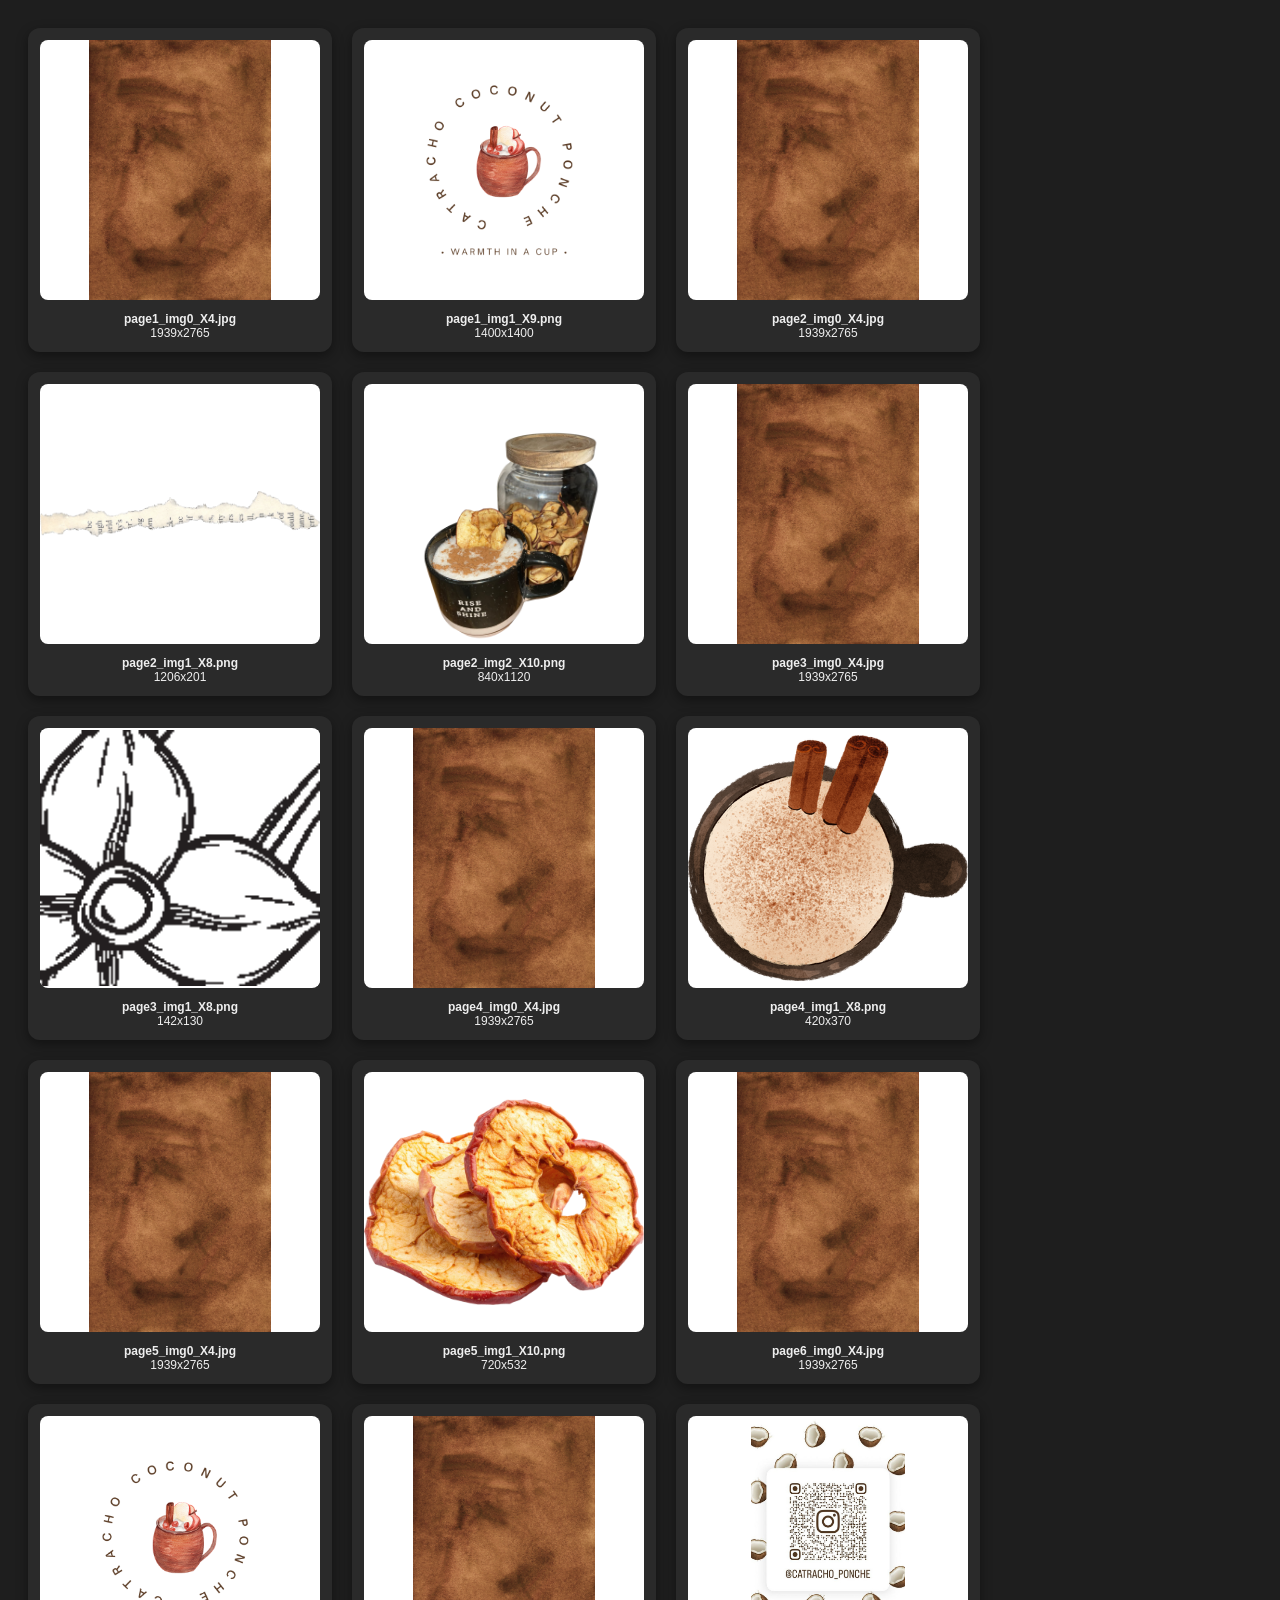
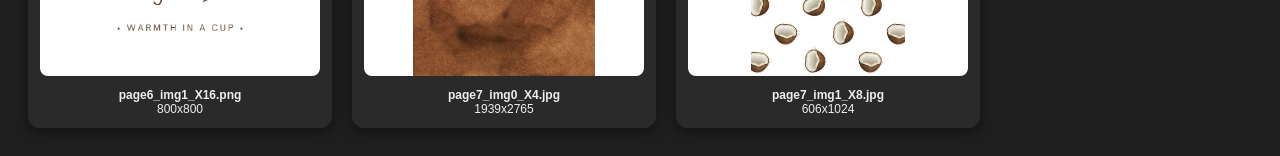
<file: extracted_pdf_images/preview_pdf_imgs.html>
<!DOCTYPE html>
<html><head><meta charset='utf-8'><title>PDF Extracted Images</title></head>
<body style='font-family:sans-serif; background:#1e1e1e; color:#eee; display:flex; flex-wrap:wrap; gap:20px; padding:20px;'>
<div style='background:#2a2a2a; border-radius:12px; padding:12px; width:280px; box-shadow:0 4px 12px rgba(0,0,0,0.4); text-align:center;'>
<img src='page1_img0_X4.jpg' style='width:100%; height:260px; object-fit:contain; border-radius:8px; background:#fff;'>
<p style='font-size:12px; word-break:break-all; margin:8px 0 0;'><b>page1_img0_X4.jpg</b><br>1939x2765</p>
</div>
<div style='background:#2a2a2a; border-radius:12px; padding:12px; width:280px; box-shadow:0 4px 12px rgba(0,0,0,0.4); text-align:center;'>
<img src='page1_img1_X9.png' style='width:100%; height:260px; object-fit:contain; border-radius:8px; background:#fff;'>
<p style='font-size:12px; word-break:break-all; margin:8px 0 0;'><b>page1_img1_X9.png</b><br>1400x1400</p>
</div>
<div style='background:#2a2a2a; border-radius:12px; padding:12px; width:280px; box-shadow:0 4px 12px rgba(0,0,0,0.4); text-align:center;'>
<img src='page2_img0_X4.jpg' style='width:100%; height:260px; object-fit:contain; border-radius:8px; background:#fff;'>
<p style='font-size:12px; word-break:break-all; margin:8px 0 0;'><b>page2_img0_X4.jpg</b><br>1939x2765</p>
</div>
<div style='background:#2a2a2a; border-radius:12px; padding:12px; width:280px; box-shadow:0 4px 12px rgba(0,0,0,0.4); text-align:center;'>
<img src='page2_img1_X8.png' style='width:100%; height:260px; object-fit:contain; border-radius:8px; background:#fff;'>
<p style='font-size:12px; word-break:break-all; margin:8px 0 0;'><b>page2_img1_X8.png</b><br>1206x201</p>
</div>
<div style='background:#2a2a2a; border-radius:12px; padding:12px; width:280px; box-shadow:0 4px 12px rgba(0,0,0,0.4); text-align:center;'>
<img src='page2_img2_X10.png' style='width:100%; height:260px; object-fit:contain; border-radius:8px; background:#fff;'>
<p style='font-size:12px; word-break:break-all; margin:8px 0 0;'><b>page2_img2_X10.png</b><br>840x1120</p>
</div>
<div style='background:#2a2a2a; border-radius:12px; padding:12px; width:280px; box-shadow:0 4px 12px rgba(0,0,0,0.4); text-align:center;'>
<img src='page3_img0_X4.jpg' style='width:100%; height:260px; object-fit:contain; border-radius:8px; background:#fff;'>
<p style='font-size:12px; word-break:break-all; margin:8px 0 0;'><b>page3_img0_X4.jpg</b><br>1939x2765</p>
</div>
<div style='background:#2a2a2a; border-radius:12px; padding:12px; width:280px; box-shadow:0 4px 12px rgba(0,0,0,0.4); text-align:center;'>
<img src='page3_img1_X8.png' style='width:100%; height:260px; object-fit:contain; border-radius:8px; background:#fff;'>
<p style='font-size:12px; word-break:break-all; margin:8px 0 0;'><b>page3_img1_X8.png</b><br>142x130</p>
</div>
<div style='background:#2a2a2a; border-radius:12px; padding:12px; width:280px; box-shadow:0 4px 12px rgba(0,0,0,0.4); text-align:center;'>
<img src='page4_img0_X4.jpg' style='width:100%; height:260px; object-fit:contain; border-radius:8px; background:#fff;'>
<p style='font-size:12px; word-break:break-all; margin:8px 0 0;'><b>page4_img0_X4.jpg</b><br>1939x2765</p>
</div>
<div style='background:#2a2a2a; border-radius:12px; padding:12px; width:280px; box-shadow:0 4px 12px rgba(0,0,0,0.4); text-align:center;'>
<img src='page4_img1_X8.png' style='width:100%; height:260px; object-fit:contain; border-radius:8px; background:#fff;'>
<p style='font-size:12px; word-break:break-all; margin:8px 0 0;'><b>page4_img1_X8.png</b><br>420x370</p>
</div>
<div style='background:#2a2a2a; border-radius:12px; padding:12px; width:280px; box-shadow:0 4px 12px rgba(0,0,0,0.4); text-align:center;'>
<img src='page5_img0_X4.jpg' style='width:100%; height:260px; object-fit:contain; border-radius:8px; background:#fff;'>
<p style='font-size:12px; word-break:break-all; margin:8px 0 0;'><b>page5_img0_X4.jpg</b><br>1939x2765</p>
</div>
<div style='background:#2a2a2a; border-radius:12px; padding:12px; width:280px; box-shadow:0 4px 12px rgba(0,0,0,0.4); text-align:center;'>
<img src='page5_img1_X10.png' style='width:100%; height:260px; object-fit:contain; border-radius:8px; background:#fff;'>
<p style='font-size:12px; word-break:break-all; margin:8px 0 0;'><b>page5_img1_X10.png</b><br>720x532</p>
</div>
<div style='background:#2a2a2a; border-radius:12px; padding:12px; width:280px; box-shadow:0 4px 12px rgba(0,0,0,0.4); text-align:center;'>
<img src='page6_img0_X4.jpg' style='width:100%; height:260px; object-fit:contain; border-radius:8px; background:#fff;'>
<p style='font-size:12px; word-break:break-all; margin:8px 0 0;'><b>page6_img0_X4.jpg</b><br>1939x2765</p>
</div>
<div style='background:#2a2a2a; border-radius:12px; padding:12px; width:280px; box-shadow:0 4px 12px rgba(0,0,0,0.4); text-align:center;'>
<img src='page6_img1_X16.png' style='width:100%; height:260px; object-fit:contain; border-radius:8px; background:#fff;'>
<p style='font-size:12px; word-break:break-all; margin:8px 0 0;'><b>page6_img1_X16.png</b><br>800x800</p>
</div>
<div style='background:#2a2a2a; border-radius:12px; padding:12px; width:280px; box-shadow:0 4px 12px rgba(0,0,0,0.4); text-align:center;'>
<img src='page7_img0_X4.jpg' style='width:100%; height:260px; object-fit:contain; border-radius:8px; background:#fff;'>
<p style='font-size:12px; word-break:break-all; margin:8px 0 0;'><b>page7_img0_X4.jpg</b><br>1939x2765</p>
</div>
<div style='background:#2a2a2a; border-radius:12px; padding:12px; width:280px; box-shadow:0 4px 12px rgba(0,0,0,0.4); text-align:center;'>
<img src='page7_img1_X8.jpg' style='width:100%; height:260px; object-fit:contain; border-radius:8px; background:#fff;'>
<p style='font-size:12px; word-break:break-all; margin:8px 0 0;'><b>page7_img1_X8.jpg</b><br>606x1024</p>
</div>
</body></html>
</file>
